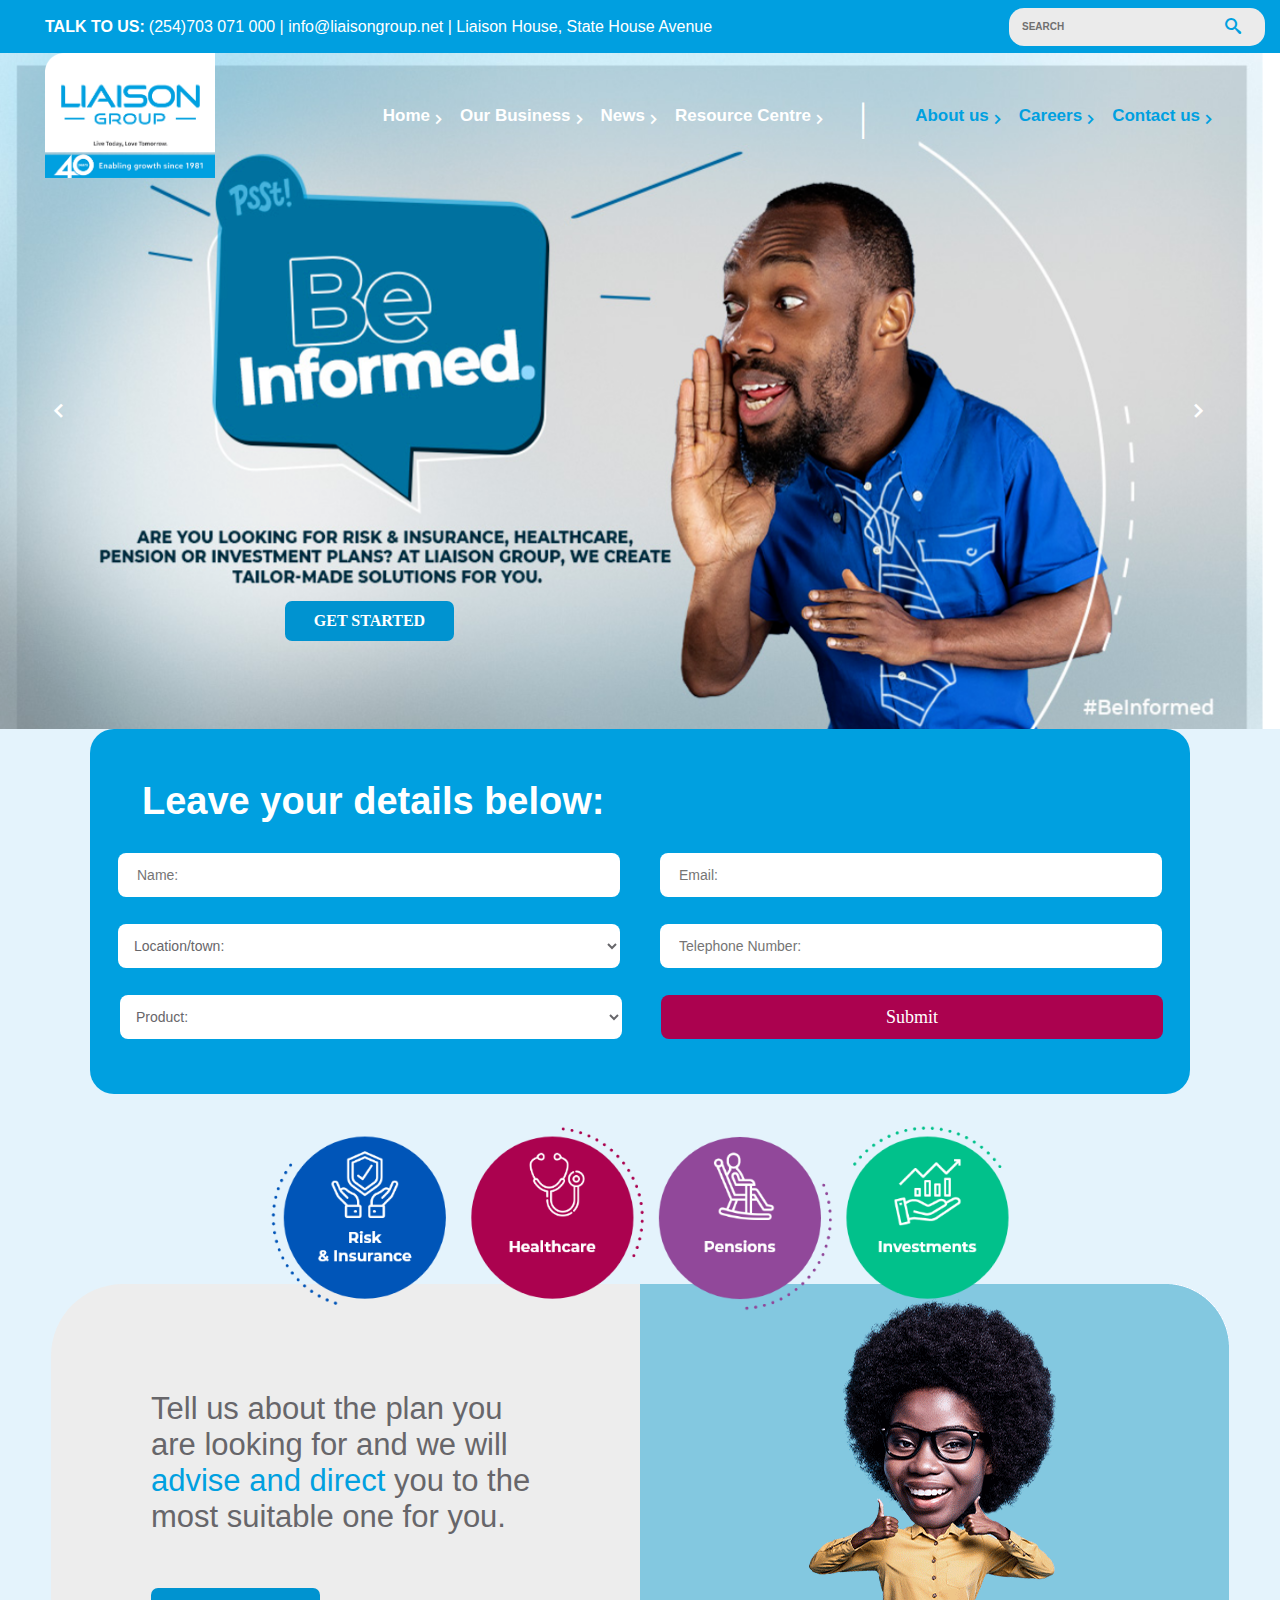
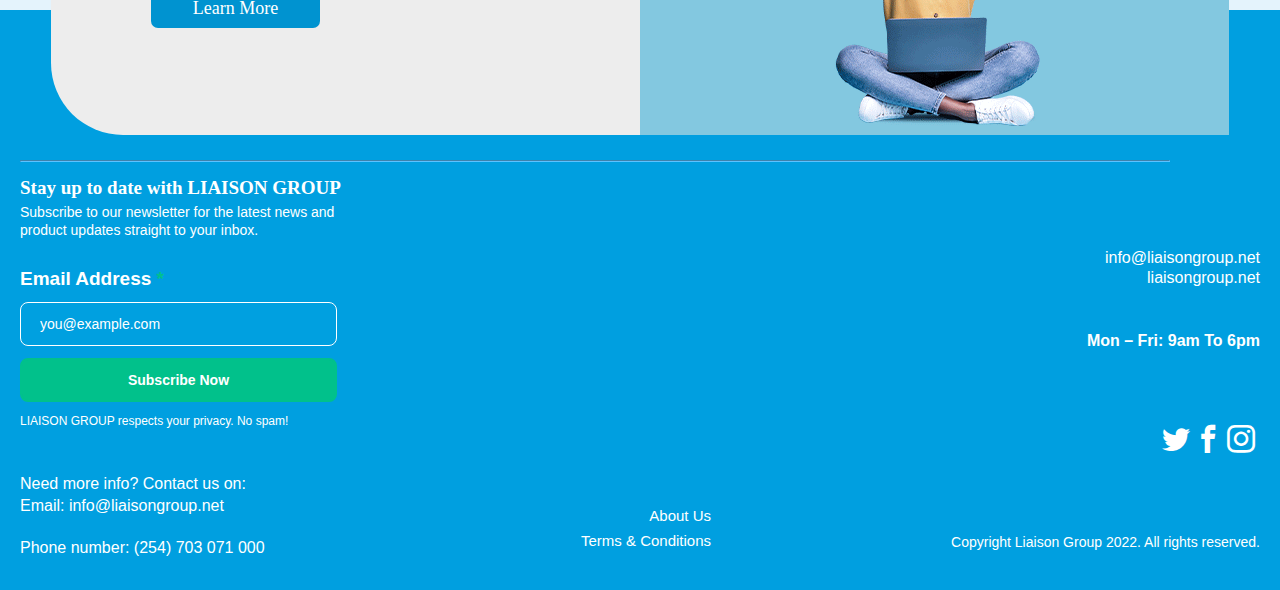
<file: index.html>
<!DOCTYPE html>
<html lang="en">
<head>
    <meta charset="utf-8">
    <title>Liaison Group Landing Page</title>
    <meta name="viewport" content="width=device-width, initial-scale=1, minimum-scale=1, maximum-scale=1, user-scalable=no"/>
    <link rel="stylesheet" type="text/css" href="css/index.css" />
    <body >
        
    <div class="top-blue-bar">
        <div class="contacts-span">
            <span class="contacts-1">TALK TO US:</span>
            <span class="contacts-2">(254)703 071 000 | info@liaisongroup.net | Liaison House, State House Avenue</span>
            <span class="mobile-contacts">TALK TO US: (254) 703 071 000</span>
        </div>

        <form class="search">
            <input type="search" name="" id="" placeholder="SEARCH" class="search-input">
            <span class="icon-search"></span>
        </form>
    </div>
    <section>
        <table class="mobile-white-header">
            <tr class="header-row">
                <td class="header-logo"> <img src="images/Liaison_Anniversary-Logo png.svg" alt="" class="mobile-logo"> </td>          
            
                <td class="header-search"> <span class="icon-search" id="mobile-search"></span> </td>

                <td class="header-union"> <span class="icon-Union-1" id=""></span> </td>
            </tr>
        </table>
    </section>

    

 <section class="wrapper">

        <section class="banner-elements">
            <img src="images/banner-resized.png" class="banner-deskie mySlides">
            <img src="images/banner-resized.png" class="banner-deskie mySlides">
            <div class="items">
                <img src="images/logo.png" alt="" class="b-logo">
                <ul class="menu-1">
                    <li class="home">Home<span class="icon-cheveron-right"></span></li>
                    <li class="biz">Our Business<span class="icon-cheveron-right"></span></li>
                    <li class="news">News<span class="icon-cheveron-right"></span></li>
                    <li class="res">Resource Centre<span class="icon-cheveron-right"></span></li>
                </ul>
                <p class="pipe">|</p>
                <ul class="menu-2">
                    <li class="about">About us<span class="icon-cheveron-right"></span></li>
                    <li class="career">Careers<span class="icon-cheveron-right"></span></li>
                    <li class="contact">Contact us<span class="icon-cheveron-right"></span></li>
                </ul>
<!--                 <span class="icon-cheveron-left two"></span>                
                <span class="icon-cheveron-right two"></span> -->

                <button class="get-started">GET STARTED</button>
                
            </div>

            <button class="icon-cheveron-left" id="slide1" onclick="plusDivs(-1)"></button>
            <button class="icon-cheveron-right" id="slide2" onclick="plusDivs(1)"></button>
        </section>
        <section class="light-blue-mid">
            <div class="banner-blue-rec">
                <p class="first-p">Leave your details below:</p>
                <form class="form">
                    <div class="first-row">
                        <input type="text" name="name" id="name" class="name" placeholder="Name:">
                        <input type="email" name="email" id="email" class="email" placeholder="Email:">

                    </div>
                    <div class="second-row">               
                        <select name="location" id="location" form="form" class="second-row location">
                            <option value="location">Location/town:</option>
                            <option value="location">Baragoi</option>
                            <option value="location">Bungoma</option>
                            <option value="location">Busia</option>
                            <option value="location">Butere</option>
                            <option value="location">Dadaab</option>
                            <option value="location">Diani Beach</option>
                            <option value="location">Eldoret</option>
                            <option value="location">Emali</option>
                            <option value="location">Embu</option>
                            <option value="location">Garissa</option>
                            <option value="location">Gede</option>
                            <option value="location">Hola</option>
                            <option value="location">Homa Bay</option>
                            <option value="location">Isiolo</option>
                            <option value="location">Kitui</option>
                            <option value="location">Kibwezi</option>
                            <option value="location">Kajiado</option>
                            <option value="location">Kakamega</option>
                            <option value="location">Kakuma</option>
                            <option value="location">Kapenguria</option>
                        </select>
                        <input type="tel" name="tel" id="tel" class="tel" placeholder="Telephone Number:"> 

                    </div>
                    <div class="submit-div">
                        <select onfocus='this.size=10;' onblur='this.size=0;' onchange='this.size=1; this.blur();' name="product" id="product" form="form" class="second-row product">
                            <option value="product">Product:</option>
                            <option value="product" class="risk-option">Risk & Insurance</option>
                            <option value="product" class="health-option">Healthcare</option>
                            <option value="product" class="pension-option">Pensions</option>
                            <option value="product" class="invest-option">Investments</option>
                        </select>                        
                        <button type="submit" class="submit">Submit</button>
                    </div>
                </form>
            </div>
            <div class="ellipses-div">
            <img src="images/liaison-ellipses.svg" width="980px" height="187px" class="ellipses">
            <img src="images/mobile-insurance.svg" class="ellipses-mobile">
            <img src="images/mobile-health.svg" class="ellipses-mobile">
            <img src="images/mobile-pensions.svg" class="ellipses-mobile">
            <img src="images/mobile-invest.svg" class="ellipses-mobile">
            </div>
            <div class="half-cont">
                <div class="half-cont11">
                    <p class="cont-p">Tell us about the plan you are looking for and we will <span class="half-cont-span"> advise and direct </span> you to the most suitable one for you.</p>
                    <button class="learn">Learn More</button>
                </div>    
                <div class="half-cont22">
                    <img src="images/bannnn.png" class="deskie">
                </div> 

                <div class="half-cont2">
                    <img src="images/bannnn.png" class="deskie">
                    <img src="images/thumbs up girl.png" class="mobine-bannn">
                </div> 

                <div class="half-cont1">
                    <p class="cont-p">Tell us about the plan you are looking for and we will <span class="half-cont-span"> advise and direct </span> you to the most suitable one for you.</p>
                    <button class="learn">Learn More</button>
                </div>    
   
            </div>            
        </section>
        <section class="f-sec">
            <div class="hr">
            <hr>
            </div>
            <footer class="footer">
                <div class="contacts">
                <p class="update">Stay up to date with LIAISON GROUP</p>
                <p class="subscribe">Subscribe to our newsletter for the latest news and
                   <br> product updates straight to your inbox.
                </p>
                <p class="footer-email">Email Address <span class="asterisk">*</span></p>
                <input type="email" name="footer-email" id="footer-email" class="footer-email" placeholder="you@example.com">
                <br>
                <button class="sub-now">Subscribe Now</button>
                <p class="privacy">LIAISON GROUP  respects your privacy. No spam!</p>
                <p class="contacts-p">Need more info? Contact us on:</p>
                <br>
                <p class="contacts-p-email">Email: info@liaisongroup.net</p>
                <br>
                <p class="contacts-phone">Phone number: (254) 703 071 000</p>
                </div>
                <div class="footer-links">
                <a href="#" class="footer-a-t">About Us</a>
                <br>
                <a href="#" class="footer-a-t">Terms & Conditions</a>
                <a href="#" class="footer-a-about">About Us</a>
                <a href="#" class="footer-a-terms">Terms & Conditions</a>
                </div>
                <div class="copyright">
                    <p class="f-emails-1">info@liaisongroup.net</p>
                    <br>
                    <p class="f-emails-2">liaisongroup.net</p>
                    <p class="weekdays">Mon – Fri: 9am To 6pm</p>
                    <span class="socials icon-twitter"></span>
                    <span class="socials icon-facebook"></span>
                    <span class="socials icon-instagram"></span>
                    <br>
                    <span class="rights">
                    Copyright Liaison Group 2022. All rights reserved.
                    </span>
                </div>
            </footer>
            
        </section>
    </section> 
    
    <script>
        var slideIndex = 1;
        showDivs(slideIndex);
        
        function plusDivs(n) {
          showDivs(slideIndex += n);
        }
        
        function showDivs(n) {
          var i;
          var x = document.getElementsByClassName("mySlides");
          if (n > x.length) {slideIndex = 1}
          if (n < 1) {slideIndex = x.length}
          for (i = 0; i < x.length; i++) {
            x[i].style.display = "none";  
          }
          x[slideIndex-1].style.display = "block";  
        }
    </script>

    </body>
</head>
<body>
</file>
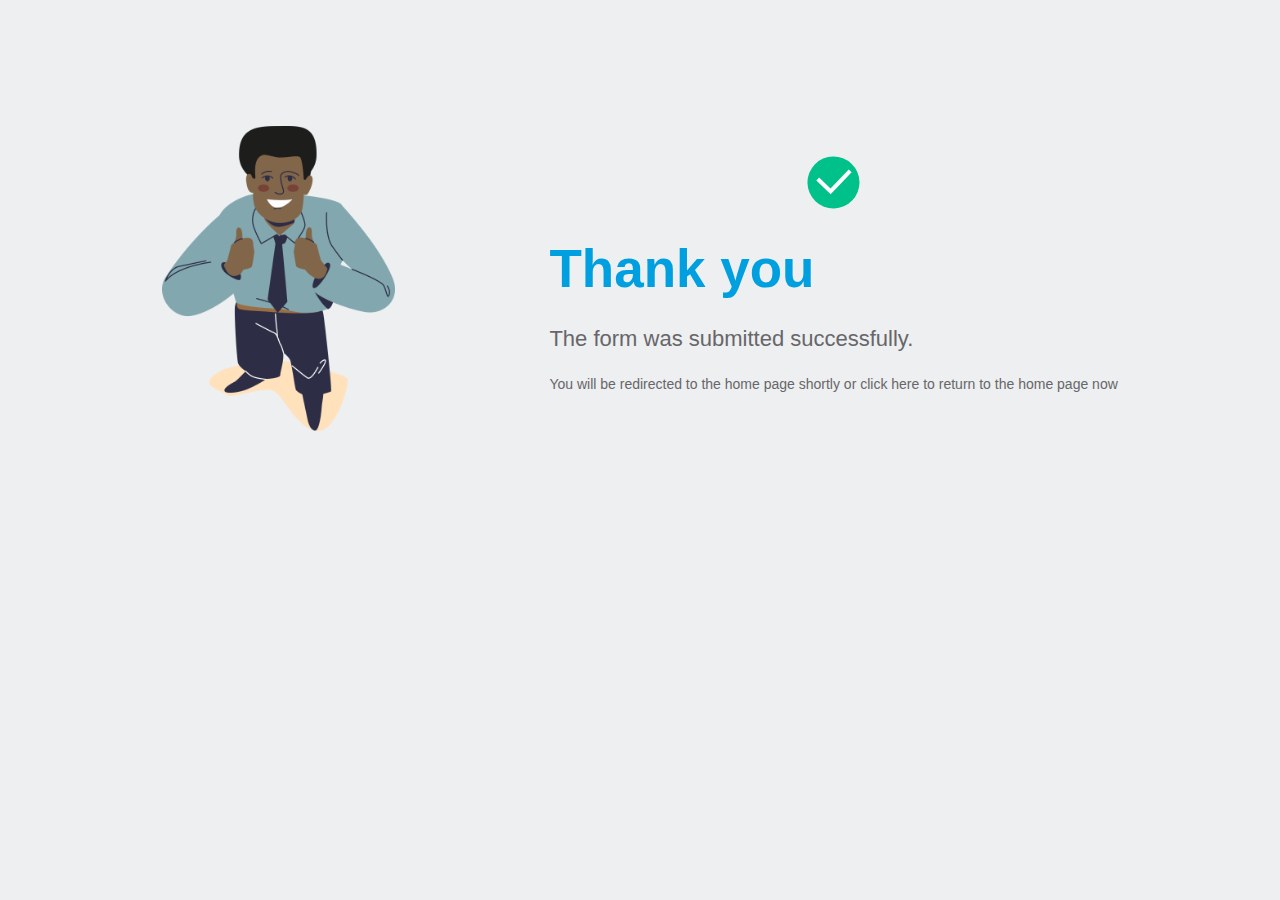
<file: success.html>
<!DOCTYPE html>
<html lang="en">
<head>
    <meta charset="utf-8">
    <title>Successful Form Submission</title>
    <meta name="viewport" content="width=device-width, initial-scale=1, minimum-scale=1, maximum-scale=1, user-scalable=no"/>
    <link rel="stylesheet" type="text/css" href="css/success.css" />
    <body>
    <div class="container">    
      <div class="avatar-row">  
        <img src="images/than you page person.png" alt="Thank-you avatar" class="thanks-avatar">  
        <img src="images/mobile - than you page person.png" class="mobile-avatar">
      </div>
      <div class="thanks-content">
        <img src="images/Group 92.png" alt="green checkmark" class="checkmark">
        <img src="images/Group 16.png" alt="green checkmark" class="mobile-checkmark">
        <div class="thanks-copy">
            <p class="thanks">Thank you</p>
            <p class="sub">The form was submitted successfully.</p>
            <p class="redirect">You will be redirected to the home page shortly or click here to return to the home page now </p>
        </div>
      </div>
    </div>  
    </body>
</head>
<body>
</file>
<file: css/index.css>
@font-face {
    font-family: 'icomoon';
    src:  url('fonts/icomoon/fonts/icomoon.eot?2dun9k');
    src:  url('fonts/icomoon/fonts/icomoon.eot?2dun9k#iefix') format('embedded-opentype'),
      url('fonts/icomoon/fonts/icomoon.ttf?2dun9k') format('truetype'),
      url('fonts/icomoon/fonts/icomoon.woff?2dun9k') format('woff'),
      url('fonts/icomoon/fonts/icomoon.svg?2dun9k#icomoon') format('svg');
    font-weight: normal;
    font-style: normal;
    font-display: block;
  }
  
  [class^="icon-"], [class*=" icon-"] {
    /* use !important to prevent issues with browser extensions that change fonts */
    font-family: 'icomoon' !important;
    speak: never;
    font-style: normal;
    font-weight: normal;
    font-variant: normal;
    text-transform: none;
    line-height: 1;
  
    /* Better Font Rendering =========== */
    -webkit-font-smoothing: antialiased;
    -moz-osx-font-smoothing: grayscale;
  }
  
  .icon-Union-1:before {
    content: "\e903";
    color: #00a0e0;
  }
  .icon-cheveron-down:before {
    content: "\e900";
  }
  .icon-cheveron-left:before {
    content: "\e901";
  }
  .icon-cheveron-right:before {
    content: "\e902";
  }
  .icon-menu:before {
    content: "\e904";
  }
  .icon-search:before {
    content: "\e986";
  }
  .icon-facebook:before {
    content: "\ea90";
  }
  .icon-instagram:before {
    content: "\ea92";
  }
  .icon-twitter:before {
    content: "\ea96";
  }
  

@font-face {
    font-family: 'Roboto';
    src: url('fonts/Roboto/Roboto-Bold.ttf') format('ttf'),
    url('fonts/Roboto/Roboto-Bold.ttf') format('ttf');
    font-weight: normal;
    font-style: normal;
}

@font-face {
    font-family: 'Montserrat';
    src: url('fonts/Montserrat/Montserrat-VariableFont_wght.ttf') format('ttf'),
    url('fonts/Montserrat/Montserrat-VariableFont_wght.ttf') format('ttf');
    font-weight: normal;
    font-style: normal;
}

html,body,div,span,applet,object,iframe,h1,h2,h3,h4,h5,h6,p,blockquote,pre,a,abbr,acronym,address,big,cite,code,del,dfn,em,font,img,ins,kbd,q,s,samp,small,strike,strong,sub,sup,tt,var,b,u,i,center,dl,dt,dd,ol,ul,li,fieldset,form,label,legend,table,caption,tbody,tfoot,thead,tr,th,td{margin:0;padding:0;border:0;outline:0;font-size:100%;vertical-align:baseline;background:transparent}article,aside,footer,header,hgroup,nav,section,figure,figcaption{display:block;margin:0}*{-webkit-tap-highlight-color:rgba(0,0,0,0)}input,textarea{-webkit-border-radius:0;border-radius:0}input{-webkit-appearance:none}body{-webkit-text-size-adjust:none}ol,ul{list-style:none}blockquote,q{quotes:none}blockquote:before,blockquote:after,q:before,q:after{content:'';content:none}:focus{outline:0}::-moz-focus-inner{border:0}ins{text-decoration:none}del{text-decoration:line-through}table{border-collapse:collapse;border-spacing:0}*,*:after,*:before{-webkit-box-sizing:border-box;-moz-box-sizing:border-box;box-sizing:border-box;-webkit-font-smoothing:antialiased;-moz-osx-font-smoothing:grayscale}

html {
    margin: 0px;
    padding: 0px;
    height: 100%;
    width: 100%;
}

.wrapper {
    max-width: 1366px;
    margin: 0 auto;
    padding: 0 40px;
    position: absolute;
    background-color: #E4F3FC;
    z-index: -1;
    display: contents;
}

.top-blue-bar {
    background-color: #009fe0;
    height: 53px;
    display: flex;
    align-items: center;
    justify-content: space-between;
    color: white;
    padding-left: 45px;
    padding-right: 15px;
    width: 100%;
    max-width: 100%;
}

.search input {
    border-radius: 15px;
    height: 29px;
    width: 256px;
    padding-left: 13px;
    font-family: 'Montserrat', sans-serif;
    font-size: 10px;
    font-weight: bold;
    background-color: #EBEBEB;
    border-width: inherit;
    color: #202020;
}

.footer {
    background-color: #009fe0;
    height: 580px;
    display: flex;
    align-items: end;
    justify-content: space-between;
    margin-top: 50px;
    color: white;
    padding: 20px 20px 12px 20px !important;
}

a.footer-a-about {
    display: none;
}

div.copyright {
    display: flex;
    /* float: right !important; */
    font-family: 'Roboto', sans-serif;
    font-size: 28px;
    line-height: 35px;
    padding-bottom: 20px;
    justify-content: flex-end;
}

p.weekdays {
    margin-top: -190px;
    font-family: 'Roboto', sans-serif;
    font-size: 16px;
    font-weight: bold;
    display: flex;
    position: absolute;
}

.contacts {
    padding-top: 20px;
    padding-bottom: 20px;
    font-family: 'Roboto', sans-serif;
    font-size: 16px;
    line-height: 21px;
}

button.get-started {
    margin-left: 285px;
    display: flex;
    float: left;
    position: absolute;
    margin-top: 1010px;
    width: 169px;
    height: 40px;
    background-color: #0093D0;
    border-radius: 7px;
    justify-content: center;
    font-family: 'Montserrat';
    font-size: 16px;
    font-weight: bold;
    line-height: 8px;
    align-items: center;
    color: #ffffff;
    outline: none;
    border-color: #0093D0;
    border-style: solid;
}

span.contacts-1 {
    font-family: 'Roboto', sans-serif; 
    font-weight: bold;
}

span.contacts-2 {
    font-family: 'Roboto', sans-serif;
}

span.mobile-contacts {
display: none;
}

table.mobile-white-header {
    display: none;
}

.banner-elements {
    /* background-image: url(../images/banner-resized.png); */
    height: 712px;
}

img.banner-deskie {
    position: absolute;
    z-index: -1;
    display: block;
}

.b-logo {
    margin-left: 45px;
    height: 125px;
}

/* .contacts-span {
    display: flex;
    align-items: center;
    justify-content: flex-end;
} */

.items {
    display: flex;
    align-items: center;
    justify-content: space-between;
}

.menu-1 {
    display: flex;
    align-items: center;
    margin-left: 120px;
    justify-content: space-between;
    color: #FFFFFF;
    font-size: 17px;
    font-weight: bold;
    font-family: 'Roboto', sans-serif;
}

.menu-2 {
    display: flex;
    align-items: center;
    justify-content: space-between;
    margin-right: 80px;
    color: #00A0E0;   
    font-size: 17px;
    font-weight: bold;
    font-family: 'Roboto', sans-serif; 
}

li.biz {
    margin-left: 30px;
}

li.news {
    margin-left: 30px;
}

li.res {
    margin-left: 30px;
}

li.career {
    margin-left: 30px;
}

li.contact {
    margin-left: 30px;
}

.pipe {
    font-size: 41px;
    color: #FFFFFF;
}

.banner-blue-rec {
    background-color: #00A0E0;
    height: 365px;
    width: 1100px;
    border-radius: 24px;
    margin-left: auto;
    margin-right: auto;
    margin-top: -36px;
}

p.first-p {
    font-size: 38px;
    color: #FFFFFF;
    padding-top: 47px;
    padding-left: 52px;
    font-family: 'Roboto', sans-serif;
    line-height: 50px;
    font-weight: bold;
}

body {
    overflow-x: hidden;
    background-color: transparent;
}

input#name {
    height: 44px;
    border-radius: 8px;
    width: 502px;
    outline-color: #ffffff;
    background-color: #ffffff;
    border-width: thin;
    border-style: none;
    margin-left: 28px;
    margin-top: 27px;
    font-family: 'Roboto', sans-serif;
    font-size: 14px;
}

input#email {
    height: 44px;
    border-radius: 8px;
    width: 502px;
    outline-color: #ffffff;
    background-color: #ffffff;
    border-width: thin;
    border-style: none;
    margin-right: 28px;
    margin-top: 27px;
    font-family: 'Roboto', sans-serif;
    font-size: 14px;
}

input#tel {
    height: 44px;
    border-radius: 8px;
    width: 502px;
    outline-color: #ffffff;
    background-color: #ffffff;
    border-width: thin;
    border-style: none;
    /* margin-left: 66px; */
    margin-top: 27px;
    /* margin-right: 66px; */
    font-family: 'Roboto', sans-serif;
    font-size: 14px;
}

select#location {
    height: 44px;
    border-radius: 8px;
    width: 502px;
    outline-color: #ffffff;
    background-color: #ffffff;
    border-width: thin;
    border-style: none;
    margin-right: 12px;
    margin-top: 27px;
    /* margin-right: 66px; */
    font-family: 'Roboto', sans-serif;
    font-size: 14px;
    padding-left: 12px;
    color: #67666A;
}

select#product {
    height: 44px;
    border-radius: 8px;
    width: 502px;
    outline-color: #ffffff;
    background-color: #ffffff;
    border-width: thin;
    border-style: none;
    margin-top: 27px;
    font-family: 'Roboto', sans-serif;
    font-size: 14px;
    padding-left: 12px;
    padding-top: 12px;
    padding-bottom: 12px;
    color: #67666A;
    margin-left: 3px;
}

.first-row {
    display: flex;
    align-items: center;
    justify-content: space-between;
}

.submit-div {
    display: flex;
    justify-content: space-evenly;
}

button.submit {
    width: 502px;
    height: 44px;
    border-radius: 8px;
    font-family: 'Montserrat';
    font-size: 18px;
    background-color: #AB024F;
    color: #FFFFFF;
    border-width: inherit;
    /* padding-left: 12px; */
    padding-top: 12px;
    padding-bottom: 12px;
    margin-top: 27px;
    margin-left: 12px;
    display: flex;
    align-content: center;
    justify-content: center;
}

.second-row {
    display: flex;
    align-items: center;
    justify-content: space-evenly;
}

input {
    padding-left: 19px;
    padding-top: 19px;
    padding-bottom: 19px;
}

.half-cont1 {
    display: none;
}

.half-cont2 {
    display: none;
}


.half-cont11 {
    background-color: #EDEDED;
    height: 451px;
    width: 589px;
    border-bottom-left-radius: 72px;
    border-top-left-radius: 72px;
    display: inline-grid;
    align-items: center;
    justify-content: center;
}

.half-cont22 {
    background-color: #EDEDED;
    height: 451px;
    width: 589px;
    border-top-right-radius: 72px;
    display: flex;
    align-items: center;
    justify-content: center;
}

.half-cont {
    display: flex;
    align-items: center;
    justify-content: center;
    margin-left: auto;
    margin-right: auto;
    margin-top: 190px;
}

section.f-sec {
    margin-top: -175px;
}

.cont-p {
    margin-left: 100px;
    margin-right: 100px;
    font-family: 'Montserrat', sans-serif;
    font-size: 31px;
    margin-top: 40px;
    color: #67666A;
    font-weight: 500;
}

.half-cont-span {
    color: #00A0E0;
}

button.learn {
    margin-left: 100px;
    width: 169px;
    height: 40px;
    border-radius: 7px;
    font-family: 'Montserrat';
    font-size: 18px;
    background-color: #0093D0;
    color: white;
    display: flex;
    justify-content: center;
    align-items: center;
    border-width: inherit;
    margin-top: -120px;
}

img.ellipses {
    margin-top: 30px;
    z-index: 1;
    position: absolute;
}

img.ellipses-mobile {
    display: none;
}

img.mobine-bannn {
    display: none;
}

.ellipses-div {
    margin-left: auto;
    margin-right: auto;
    display: flex;
    justify-content: center;
}

span.icon-cheveron-right {
    position: absolute;
    margin-top: 5px;
}

span.icon-search {
    margin-left: -40px;
    margin-right: 40px;
    display: inline-flex;
    top: 18px;
    position: absolute;
    color: #00A0E0;
}

span.socials.icon-twitter {
    margin-right: 70px;
    display: flex;
    position: absolute;
    justify-content: flex-end;
    margin-top: -88px;
}

span.socials.icon-facebook {
    margin-right: 38px;
    display: flex;
    position: absolute;
    justify-content: flex-end;
    margin-top: -88px;
}

span.socials.icon-instagram {
    display: flex;
    position: absolute;
    justify-content: flex-end;
    margin-right: 5px;
    margin-top: -88px;
}

span.rights {
    margin-top: 20px;
    font-family: 'Roboto', sans-serif;
    font-size: 14px;
    font-weight: normal;
    line-height: 19px;
    margin-bottom: 6px;
}

p.update {
    font-family: 'Montserrat';
    font-size: 19px;
    font-weight: bold;
}

hr {
    margin-top: 150px;
    position: absolute;
    width: 1150px;
    margin-left: 20px;
    border-color: #5DC2FF;
    outline: none;
}

p.subscribe {
    font-family: 'Montserrat', sans-serif;
    font-size: 14px;
    margin-top: 5px;
    font-weight: 500;
    margin-bottom: 28px;
    line-height: 18px;
}

p.footer-email {
    font-family: 'Montserrat', sans-serif;
    font-size: 19px;
    font-weight: bold;
    line-height: 23px;
}

span.asterisk {
    color: #01C18B;
}

input#footer-email {
    height: 44px;
    border-radius: 8px;
    width: 317px;
    background-color: #00A0E0;
    border-width: 1px;
    border-color: #ffffff !important;
    /* outline-color: #ffffff; */
    /* box-sizing: inherit; */
    border-style: solid;
    font-family: 'Roboto', sans-serif;
    font-size: 14px;
    color: #ffffff !important;
    margin-top: 12px;
    margin-bottom: 12px;
}

input#footer-email::placeholder {
    color: white;
}

input.search-input::placeholder {
    color: #707070;
}

button.sub-now {
    width: 317px;
    height: 44px;
    border-radius: 8px;
    border-color: #01C18B;
    border-style: solid;
    background-color: #01C18B;
    margin-bottom: 12px;
    font-family: 'Montserrat', sans-serif;
    font-size: 14px;
    color: #ffffff;
    font-weight: bold;
    line-height: 18px;
}

p.privacy {
    font-family: 'Montserrat', sans-serif;
    font-size: 12px;
    font-weight: 500;
    line-height: 15px;
    margin-bottom: 44px;
}

p.contacts-p {
    margin-bottom: -20px;
}

.footer-links {
    line-height: 25px;
    display: inline-grid;
    position: relative;
    margin-bottom: 25px;
}

a.footer-a-t {
    display: flex;
    justify-content: flex-end;
    margin-top: -25px;
    color: #ffffff;
    text-decoration: none;
    font-family: 'Roboto', sans-serif;
    font-size: 15px;
    line-height: 25px;
    font-weight: 500;
}

a.footer-a-terms {
    display: none;
}

p.f-emails-1 {
    position: absolute;
    font-family: 'Roboto', sans-serif;
    font-size: 16px;
    line-height: 21px;
    font-weight: normal;
    margin-top: -266px;
}

p.f-emails-2 {
    position: absolute;
    font-family: 'Roboto', sans-serif;
    font-size: 16px;
    line-height: 21px;
    font-weight: normal;
    margin-top: -246px;
}

option.risk-option:hover {
    background-color: #0055B8;
    color: #ffffff;
}

option.health-option:hover {
    background-color: #AB024F;
    color: #ffffff;
}

option.pension-option:hover {
    background-color: #91489A;
    color: #ffffff;
}

option.invest-option:hover {
    background-color: #01C18B;
    color: #ffffff;
}

section.light-blue-mid {
    background-color: #E4F3FC;
    /* height: 703px; */
    /* width: 1365px; */
}

button#slide1 {
    margin-top: 220px;
    position: absolute;
    margin-left: 40px;
    font-size: 25px;
    color: #ffffff;
    border: none;
    background-color: transparent;
}

button#slide1:hover {
    margin-top: 220px;
    position: absolute;
    margin-left: 40px;
    font-size: 25px;
    color: #00A0E0;
    border: none;
    background-color: transparent;
}

button#slide2 {
    margin-top: 220px;
    margin-left: 1180px;
    font-size: 25px;
    color: #ffffff;
    border: none;
    background-color: transparent;
}

button#slide2:hover {
    margin-top: 220px;
    margin-left: 1180px;
    font-size: 25px;
    color: #00A0E0;
    border: none;
    background-color: transparent;
}


/* 

Mobile version 

*/

@media only screen and (max-width: 900px){

    button#slide1 {
        display: none;
    }
    
    button#slide2 {
        display: none;
    }
    

    option.risk-option:hover {
        background-color: #0055B8;
        color: #ffffff;
    }
    
    option.health-option:hover {
        background-color: #AB024F;
        color: #ffffff;
    }
    
    option.pension-option:hover {
        background-color: #91489A;
        color: #ffffff;
    }
    
    option.invest-option:hover {
        background-color: #01C18B;
        color: #ffffff;
    }

    .top-blue-bar {
        background-color: #009fe0;
        height: 24px;
        display: flex;
        align-items: center;
        justify-content: center;
        color: white;
        padding-left: 0px;
        padding-right: 0px;
    }
    
    .search input {
        display: none;
    }
    
    .footer {
        /* background-color: #009fe0 !important; */
        height: 580px !important;
        display: block !important;
        /* align-items: end; */
        /* justify-content: space-between; */
        /* margin-top: 10px; */
        color: white;
        padding: 20px 20px 20px 20px !important;
        text-align: center !important;
    }
    
    div.copyright {
        display: flex;
        float: none !important;
        font-family: 'Roboto', sans-serif;
        font-size: 14px;
        margin-bottom: 55px;
        line-height: 35px;
        justify-content: center;
    }
    
    p.weekdays {
        margin-top: 40px !important;
        font-family: 'Roboto', sans-serif;
        font-size: 14px;
        font-weight: bold;
        line-height: 22px;
    }
    
    .contacts {
        padding-top: 0px !important;
        padding-bottom: 0px !important;
        font-family: 'Roboto', sans-serif; 
        font-size: 16px;
    }
    
    span.contacts-1 {
        font-family: 'Roboto', sans-serif;
        font-weight: bold;
        font-size: 11px;
        display: none;
    }
    
    span.contacts-2 {
        font-family: 'Roboto', sans-serif;
        font-size: 12px;
        display: none;
    }

    span.mobile-contacts {
        font-family: 'Roboto', sans-serif;
        font-weight: bold;
        font-size: 10px;
        display: flex;
        justify-content: center;
    }

    form.search {
        display: none;
    }

    div.mobile-white-header {
        display: block;
    }
    
    .banner-elements {
        background-image: url(../images/mobile\ banner.png);
        height: 240px;
        background-size: 100%;
        background-repeat: no-repeat;
    }
    
    .b-logo {
        margin-left: 5px;
        height: 35px;
        margin-top: -5px;
        display: none;
    }
    
    .contacts-span {
        width: 100%;
        max-width: 100%;
    }
    
    .items {
        display: flex;
        align-items: center;
        justify-content: space-between;
    }
    
    .menu-1 {
        display: none;
        align-items: center;
        margin-left: 120px;
        justify-content: space-between;
        color: #FFFFFF;
        font-size: 17px;
        font-weight: bold;
        font-family: 'Roboto', sans-serif;
    }
    
    .menu-2 {
        display: none;
        align-items: center;
        justify-content: space-between;
        margin-right: 80px;
        color: #00A0E0;   
        font-size: 17px;
        font-weight: bold;
        font-family: 'Roboto', sans-serif; 
    }
    
    li.biz {
        margin-left: 30px;
    }
    
    li.news {
        margin-left: 30px;
    }
    
    li.res {
        margin-left: 30px;
    }
    
    li.career {
        margin-left: 30px;
    }
    
    li.contact {
        margin-left: 30px;
    }
    
    .pipe {
        font-size: 41px;
        color: #FFFFFF;
    }
    
    .banner-blue-rec {
        background-color: #00A0E0;
        height: 460px;
        width: 340px;
        border-radius: 24px;
        margin-left: auto;
        margin-right: auto;
        margin-top: -18px;
    }
    
    p.first-p {
        font-size: 14px;
        color: #FFFFFF;
        line-height: 19px;
        padding-top: 30px;
        margin-left: auto;
        margin-right: auto;
        display: flex;
        padding-left: 0px;
        padding-right: 0px;
        justify-content: center;
        margin-bottom: 10px;
    }
    
    body {
        background-color: #E4F3FC;
    }
    
    input#name {
        height: 34px;
        border-radius: 6px;
        width: 255px;
        outline-color: #ffffff;
        background-color: #ffffff;
        border-width: thin;
        border-style: none;
        margin-left: auto;
        margin-top: 60px;
        font-family: 'Roboto', sans-serif;
        font-size: 9px;
        position: absolute;
        margin-right: auto;
        line-height: 12px;
    }
    
    input#email {
        height: 34px;
        border-radius: 6px;
        width: 255px;
        outline-color: #ffffff;
        background-color: #ffffff;
        border-width: thin;
        border-style: none;
        margin-left: auto;
        margin-top: 190px;
        font-family: 'Roboto', sans-serif;
        font-size: 9px;
        position: absolute;
        margin-right: auto;
        line-height: 12px;
    }
    
    input#tel {
        height: 34px;
        border-radius: 6px;
        width: 255px;
        outline-color: #ffffff;
        background-color: #ffffff;
        border-width: thin;
        border-style: none;
        margin-left: auto;
        margin-top: 320px;
        font-family: 'Roboto', sans-serif;
        font-size: 9px;
        position: absolute;
        margin-right: auto;
        line-height: 12px;
    }
    
    select#location {
        height: 34px;
        border-radius: 6px;
        width: 255px;
        outline-color: #ffffff;
        background-color: #ffffff;
        border-width: thin;
        border-style: none;
        margin-left: auto;
        margin-top: 450px;
        font-family: 'Roboto', sans-serif;
        font-size: 9px;
        position: absolute;
        margin-right: auto;
        color: #67666A;
        line-height: 12px;
    }
    
    select#product {
        height: 34px;
        border-radius: 6px;
        width: 255px;
        outline-color: #ffffff;
        background-color: #ffffff;
        border-width: thin;
        border-style: none;
        margin-left: auto;
        margin-top: -120px;
        font-family: 'Roboto', sans-serif;
        font-size: 9px;
        position: absolute;
        margin-right: auto;
        line-height: 12px;
    }
    
    .first-row {
        display: flex;
        align-items: center;
        justify-content: center;
    }
    
    .submit-div {
        display: flex;
        align-items: center;
        justify-content: center;
        margin-top: 340px;
    }
    
    button.submit {
        width: 126px;
        height: 26px;
        border-radius: 6px;
        font-family: 'Roboto', sans-serif;
        font-size: 10px;
        background-color: #AB024F;
        color: white;
        border-width: inherit;
        margin-top: 0px;
        margin-left: auto;
        margin-right: auto;
        /* margin-top: auto; */
        /* margin-bottom: auto; */
        display: flex;
        justify-content: center;
        align-items: center;
        font-weight: bold;
        line-height: 14px;
    }
    
    .second-row {
        display: flex;
        align-items: center;
        justify-content: center;
    }
    
    input {
        padding-left: 14px;
        padding-top: 14px;
        padding-bottom: 14px;
    }

    .half-cont11 {
        display: none;

    }

    .half-cont22 {
        display: none;
    }
    
    .half-cont1 {
        background-color: #EDEDED !important;
        height: 136px !important;
        width: 320px !important;
        border-top-right-radius: unset;
        border-top-left-radius: unset;
        border-bottom-right-radius: 20px !important;
        border-bottom-left-radius: 20px !important;
        margin-bottom: 30px !important;
        /* display: flex; */
        /* align-items: center; */
        /* justify-content: center; */
        margin-left: auto;
        margin-right: auto;
        padding: 20px !important;
        margin-top: -60px;
        display: block;
    }
    
    .half-cont2 {
        background-color: transparent;
        /* align-items: center; */
        /* justify-content: center; */
        height: 260px !important;
        width: 320px !important;
        /* border-radius: 20px; */
        /* border-top-left-radius: 72px; */
        margin-bottom: 0px !important;
        display: flex !important;
        align-items: center !important;
        justify-content: center !important;
        margin-left: auto;
        margin-right: auto;
        padding: 20px !important;
        border-top-right-radius: 0px !important;
        margin-top: -60px;
    }
    
    .half-cont {
        margin-left: auto !important;
        margin-right: auto !important;
        display: grid;
        margin-top: 30px;
    }
    
    section.f-sec {
        margin-top: -45px;
    }
    
    .cont-p {
        margin-left: 0px !important;
        /* margin-right: 20px !important; */
        font-family: 'Montserrat', sans-serif;
        font-size: 13px !important;
        /* width: 300px; */
        margin-top: 0px !important;
        color: #67666A !important;
        font-weight: 500;
        /* margin-top: 0px; */
        height: 63px;
        width: 288px;
        line-height: 17px;
        text-align: center;
    }
    
    .half-cont-span {
        color: #00A0E0;
    }
    
    button.learn {
        margin-left: auto !important;
        margin-right: auto !important;
        width: 125px !important;
        height: 29px !important;
        border-radius: 7px !important;
        font-family: 'Montserrat', sans-serif;
        font-size: 13px !important;
        background-color: #0093D0;
        color: white;
        display: flex !important;
        justify-content: center !important;
        align-items: center !important;
        border-width: inherit !important;
        margin-top: 3px !important;
        line-height: 17px;
        font-weight: 600;
    }
    
    img.ellipses {
        display: none;
    }

    img.ellipses-mobile {
        margin-top: 30px;
        object-fit: contain;
        width: 90px;
        height: 80px;
        display: block;
    }

    img.deskie {
        display: none;
    }

    img.mobine-bannn {
        object-fit: contain;
        width: 320px;
        height: 136px;
        margin-top: -25px;
        border-radius: 0px;
        margin-left: auto;
        margin-right: auto;
        display: flex;
        margin-top: 5px;
    }

    .ellipses-div {
        margin-left: auto;
        margin-right: auto;
        display: flex;
        justify-content: center;
    }
    
    span.icon-cheveron-right {
        position: absolute;
        margin-top: 5px;
    }
    
    span.icon-search {
        margin-left: -25px;
        margin-right: 70px;
        display: inline-flex;
        top: 38px;
        position: absolute;
        color: #00A0E0;
        /* height: 30px; */
        /* width: 24px; */
        font-size: 30px;
    }

    table.mobile-white-header {
        border-collapse: collapse;
        border-spacing: 0;
        display: flex;
        /* justify-content: space-evenly; */
        background-color: #ffffff;
    }

    td.header-union {
        margin-left: 225px;
        /* display: flex; */
        /* align-items: center; */
        position: absolute;
        margin-top: 20px;
    }

    td.header-logo {
       /* margin-top: -20px; */
        /* margin-bottom: 10px; */
        margin-right: 250px;
        /* float: left; */
        position: relative;
    }

    td.header-search {
        margin-left: 180px;
        /* display: flex; */
        /* justify-content: flex-start; */
        margin-top: -22px;
        position: absolute;
    }

    button.get-started {
        margin-left: 85px;
        display: flex;
        float: left;
        position: absolute;
        margin-top: 320px;
        width: 60px;
        height: 16px;
        background-color: #0093D0;
        border-radius: 3px;
        justify-content: center;
        font-family: 'Montserrat';
        font-size: 6px;
        font-weight: bold;
        line-height: 8px;
        align-items: center;
        color: #ffffff;
        outline: none;
        border-color: #0093D0;
        border-style: solid;
    }
    
    span.socials.icon-twitter {
        margin-left: auto;
        margin-right: 70px;
        display: flex;
        position: absolute;
        text-align: center;
        justify-content: center;
        margin-top: 80px;
        font-size: 20px;
    }
    
    span.socials.icon-facebook {
        margin-left: 50px;
        margin-right: 30px;
        /* display: flex; */
        /* position: absolute; */
        /* margin-left: 150px; */
        /* margin-right: 0px !important; */
        display: flex;
        position: absolute;
        text-align: center;
        justify-content: center;
        margin-top: 80px;
        font-size: 20px;
    }
    
    span.socials.icon-instagram {
        margin-left: 100px;
        /* display: flex; */
        /* position: absolute; */
        /* margin-left: 180px; */
        /* margin-right: 0px !important; */
        display: flex;
        position: absolute;
        text-align: center;
        justify-content: center;
        margin-top: 80px;
        font-size: 20px;
    }


    span.rights {
        margin-top: 120px;
        font-family: 'Roboto', sans-serif;
        font-size: 14px;
        font-weight: normal;
        line-height: 19px;
        margin-bottom: 6px;
    }
    
    p.update {
        font-family: 'Montserrat';
        font-size: 12px;
        font-weight: bold;
        line-height: 16px;
    }
    
    hr {
        margin-top: 225px;
        /* position: absolute; */
        width: 270px;
        margin-left: 60px;
        /* margin-right: auto; */
        border-color: #5DC2FF;
        outline: none;
        /* display: flex; */
        /* align-items: center; */
    }
    
    p.subscribe {
        font-family: 'Montserrat', sans-serif;
        font-size: 8px;
        margin-top: 5px;
        font-weight: 500;
        margin-bottom: 10px;
        line-height: 11px;
    }
    
    p.footer-email {
        font-family: 'Montserrat', sans-serif;
        font-size: 13px;
        font-weight: bold;
        line-height: 17px;
    }
    
    span.asterisk {
        color: #01C18B;
    }
    
    input#footer-email {
        height: 30px;
        border-radius: 8px;
        width: 208px;
        background-color: #00A0E0;
        border-width: 1px;
        border-color: #ffffff !important;
        /* outline-color: #ffffff; */
        /* box-sizing: inherit; */
        border-style: solid;
        font-family: 'Roboto', sans-serif;
        font-size: 8px;
        color: #ffffff !important;
        margin-top: 12px;
        margin-bottom: 0px;
        line-height: 11px;
    }
    
    input#footer-email::placeholder {
        color: white;
    }
    
    input.search-input::placeholder {
        color: #707070;
    }
    
    button.sub-now {
        width: 208px;
        height: 30px;
        border-radius: 8px;
        border-color: #01C18B;
        border-style: solid;
        background-color: #01C18B;
        margin-bottom: 12px;
        font-family: 'Montserrat', sans-serif;
        font-size: 8px;
        color: #ffffff;
        font-weight: bold;
        line-height: 11px;
        margin-top: 15px;
    }
    
    p.privacy {
        font-family: 'Montserrat', sans-serif;
        font-size: 8px;
        font-weight: 500;
        line-height: 11px;
        margin-bottom: 5px;
    }
    
    p.contacts-p {
        margin-top: 50px;
        font-family: 'Roboto', sans-serif;
        font-size: 14px;
        font-weight: normal;
        line-height: 19px;
    }
    
    p.contacts-phone {
        margin-top: -20px;
        font-family: 'Roboto', sans-serif;
        font-size: 14px;
        font-weight: normal;
        line-height: 19px;
    }

    .footer-links {
        line-height: 25px;
        margin-top: 40px;
    }
    
    a.footer-a {
        display: flex;
        justify-content: center;
        margin-top: 15px;
        color: #ffffff;
        text-decoration: none;
        font-family: 'Roboto', sans-serif;
        font-size: 14px;
        line-height: 24px;
        font-weight: 500;
    }

    a.footer-a-t {
        display: none;
    }    

    a.footer-a-about {
        display: flex;
        justify-content: center;
        margin-top: -45px;
        color: #ffffff;
        text-decoration: none;
        font-family: 'Roboto', sans-serif;
        font-size: 14px;
        line-height: 24px;
        font-weight: 500;
    }

    a.footer-a-terms {
        display: flex;
        justify-content: center;
        margin-top: -25px;
        color: #ffffff;
        text-decoration: none;
        font-family: 'Roboto', sans-serif;
        font-size: 14px;
        line-height: 24px;
        font-weight: 500;
    }
    
    p.f-emails-1 {
        position: absolute;
        font-family: 'Roboto', sans-serif;
        font-size: 14px;
        line-height: 19px;
        font-weight: normal;
        margin-top: -12px;       
    }
    
    p.f-emails-2 {
        position: absolute;
        font-family: 'Roboto', sans-serif;
        font-size: 14px;
        line-height: 19px;
        font-weight: normal;
        margin-top: 6px;
    }

    p.contacts-p-email {
        font-family: 'Roboto', sans-serif;
        font-size: 14px;
        font-weight: normal;
        line-height: 19px;
    }

    img.banner-deskie {
        direction: none;
    }

}
</file>
<file: css/success.css>
html {
    margin: 0px;
    padding: 0px;
    height: 100%;
    width: 100%;
}

body {
    background-color: #EDEFF0;
}

.container {
    display: flex;
    justify-content: space-evenly;
    align-items: center;
    margin-top: 10%;
    /* margin-left: 20%; */
    margin-right: auto;
}


img.checkmark {
    margin-left: auto;
    margin-right: auto;
    display: flex;
}

img.mobile-checkmark {
    display: none;
}

img.mobile-avatar {
    display: none;
}

.thanks-copy {
    margin-top: 10%;
}

p.sub {
    font-family: 'Roboto', sans-serif;
    color: #67666A;
    font-weight: normal;
    font-size: 22px;
    line-height: 30px;
}

p.redirect {
    color: #67666A;
    font-family: 'Roboto', sans-serif;
    font-size: 14px;
    line-height: 16px;
}

p.thanks {
    font-family: 'Roboto', sans-serif;
    font-size: 53px;
    line-height: 5px;
    color: #00A0E0;
    font-weight: bold;
}



@media only screen and (max-width: 900px){

    html {
        margin: 0px;
        padding: 0px;
        height: 100%;
        width: 100%;
    }
    
    body {
        background-color: #EDEFF0;
    }
    
    .container {
        display: flex;
        justify-content: space-evenly;
        align-items: center;
        margin-top: 45%;
        /* margin-left: 20%; */
        margin-right: auto;
    }
    
    img.checkmark {
        display: none;
    }
    
    .thanks-copy {
        margin-top: 0pxs;
    }
    
    p.sub {
        font-family: 'Roboto', sans-serif;
        color: #67666A;
        font-weight: normal;
        font-size: 16px;
        line-height: 20px;
        margin-top: -5px;
    }
    
    p.redirect {
        color: #67666A;
        font-family: 'Roboto', sans-serif;
        font-size: 10px;
        line-height: 10px;
        margin-top: -10px
    }
    
    p.thanks {
        font-family: 'Roboto', sans-serif;
        font-size: 20px;
        line-height: 5px;
        color: #00A0E0;
        font-weight: bold;
        margin-top: 10px;
    }

    .thanks-avatar {
        display: none;
    }

    .avatar-row {
        width: 50%;
        margin-left: auto;
        margin-right: auto;
        display: flex;
        justify-content: space-around;
    }

    .thanks-content {
        display: block;
        position: relative;
        margin-left: auto;
        margin-right: auto;
        /* margin-top: -30px; */
    }

    img.mobile-checkmark {
        display: flex;
        margin-left: 45%;
        /* margin-top: 20px; */
    }

    img.mobile-avatar {
        display: block;
    }

    .thanks-copy {
        margin-top: 0px;
    }

}
</file>
